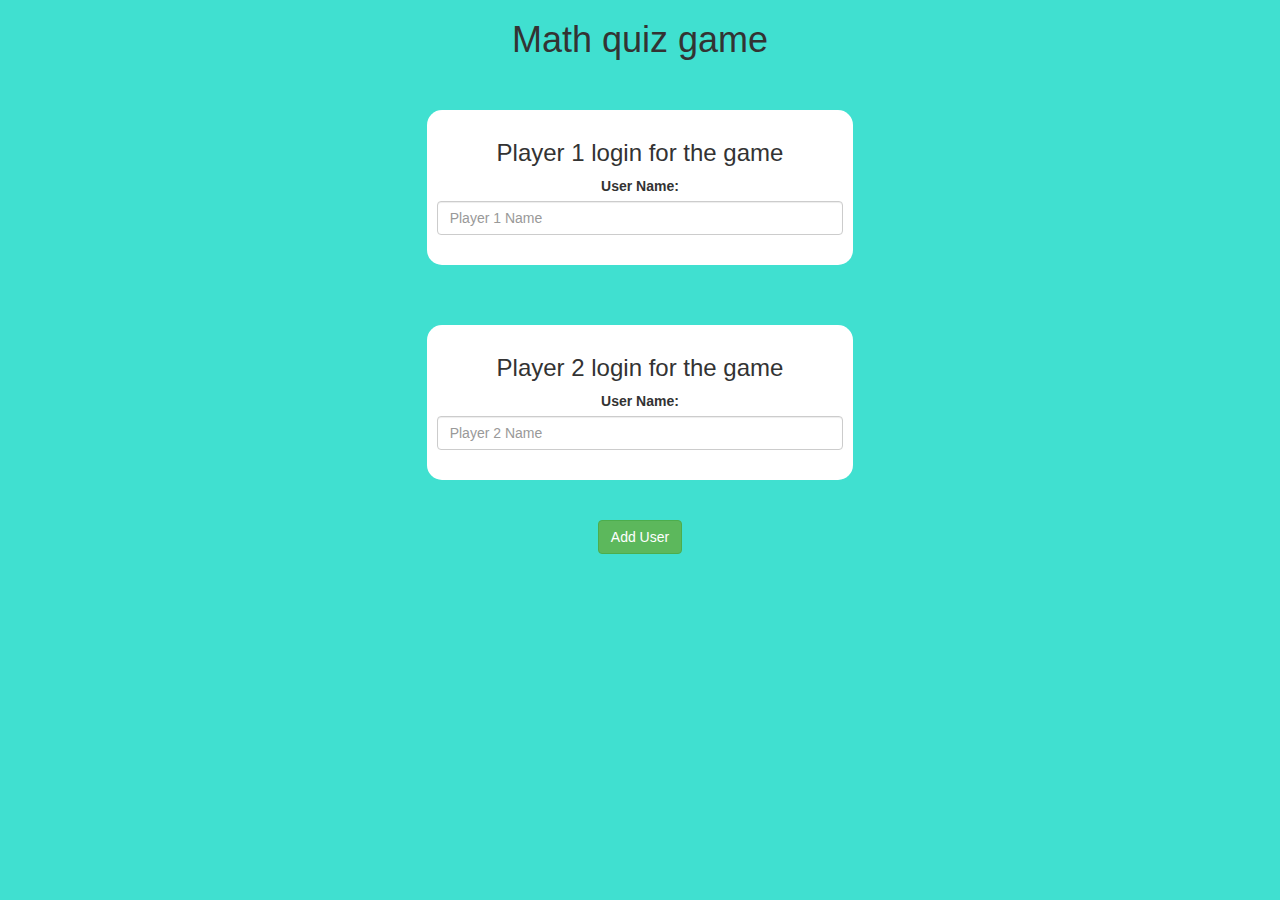
<file: index.html>
<!DOCTYPE html>
<html>
    <head>
        <title>The Math Quiz Game!</title>

        <meta name="viewport" content="width=device-width, initial-scale=1">
<link rel="stylesheet" href="https://maxcdn.bootstrapcdn.com/bootstrap/3.4.0/css/bootstrap.min.css">
<script src="https://ajax.googleapis.com/ajax/libs/jquery/3.4.1/jquery.min.js"></script>
<script src="https://maxcdn.bootstrapcdn.com/bootstrap/3.4.0/js/bootstrap.min.js"></script>

<link rel="stylesheet" type="text/css" href="quiz_game.css">

<script src="quiz_game_login.js"></script>
    </head>
<body>
    <center>
    <h1>Math quiz game</h1>
    <br>
    <br>
    <div class="col-lg-4 col-sm-8 col-xs-11 login_div1">
        <h3>Player 1 login for the game</h3>
        <label >User Name:</label>
        <input type="text" id="player1_name_input" class="form-control" placeholder="Player 1 Name">
        <br>
    </div>
    <br>
    <br>
    <br>

    <div class="col-lg-4 col-sm-8 col-xs-11 login_div1">
        <h3>Player 2 login for the game</h3>
        <label >User Name:</label>
        <input type="text" id="player2_name_input" class="form-control" placeholder="Player 2 Name">
        <br>
    </div>
    <br>
    <br>
    <button class="btn btn-success" onclick="adduser();">Add User</button>
    </center>
</body>
</html>
</file>
<file: quiz_game.css>
body
{
	background: turquoise;
}

	.login_div1 , .login_div2
	{
		background: white;
		padding: 10px;
		float: none;
		border-radius: 15px;
	}


#player1_name , #player2_name
{
	display: inline-block;
	margin-left: 20px;
}
#word
{
	width: 60%;
}
#word_display
{
	letter-spacing: 5px;
}
#output
{
background: white;
border-radius: 10px;
border-top: 10px solid #AA4465;
padding: 10px;
float: none;
text-align: left;
}
</file>
